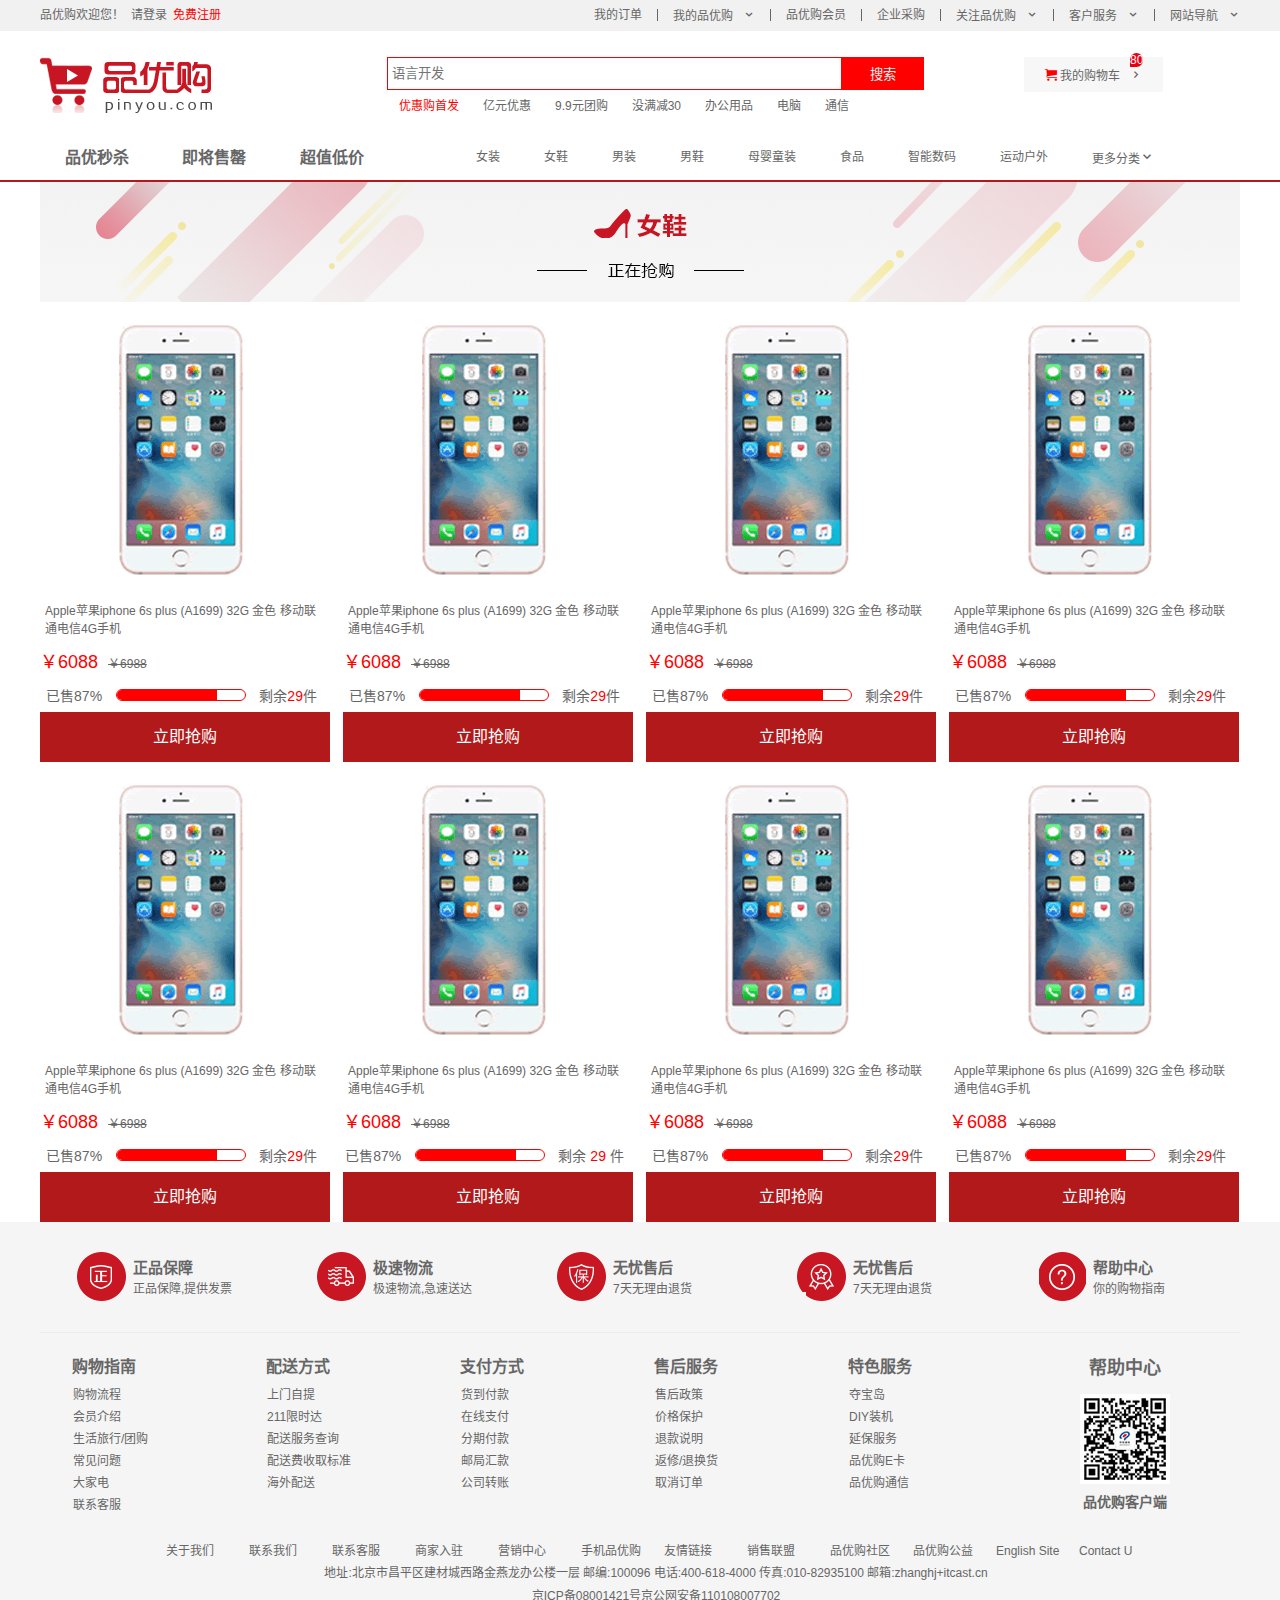
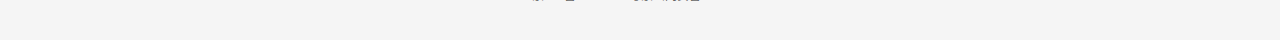
<file: list.html>
<!DOCTYPE html>
<html lang="zh-CN">

<head>
    <meta charset="UTF-8">
    <meta http-equiv="X-UA-Compatible" content="IE=edge">
    <meta name="viewport" content="width=device-width, initial-scale=1.0">
    <title>品优购-正品低价、品质保障、配送及时、轻松购物！</title>
    <meta name="description" content="品优购-专业的综合网上购物商城，为您提供正品低价的购物选择、优质便捷的服务体验。商品来自全球数十万品牌商家，囊括家电、手机、电脑、服装、居家、母婴、美妆、个护、食品、生鲜等丰富品类，满足各种购物需求。" />
    <meta name="Keywords" content="网上购物,网上商城,家电,手机,电脑,服装,居家,母婴,美妆,个护,食品,生鲜,品优购" />
    <link rel="shortcut icon" href="favicon.ico" />
    <!-- 引入初始化样式文件 -->
    <link rel="stylesheet" href="CSS/base.css">
    <link rel="stylesheet" href="CSS/common.css">
    <link rel="stylesheet" href="CSS/list.css">

</head>

<body>
    <!-- 快捷导航栏模块 -->
    <section class="shortcut">
        <div class="w">
            <div class="fl">
                <ul>
                    <li>品优购欢迎您！&nbsp;&nbsp;</li>
                    <li>
                        <a href="#">请登录</a>&nbsp;
                        <a href="#" class="style_red">免费注册</a>
                    </li>
                </ul>
            </div>
            <div class="fr">
                <ul>
                    <li><a href="#">我的订单</a></li>
                    <li></li>
                    <li><a href="#" class="arrow_icon">我的品优购</a></li>
                    <li></li>
                    <li><a href="#">品优购会员</a></li>
                    <li></li>
                    <li><a href="#">企业采购</a></li>
                    <li></li>
                    <li><a href="#" class="arrow_icon">关注品优购</a></li>
                    <li></li>
                    <li><a href="#" class="arrow_icon">客户服务</a></li>
                    <li></li>
                    <li><a href="#" class="arrow_icon">网站导航</a></li>
                </ul>
            </div>
        </div>
    </section>
    <!-- 头部模块 -->
    <header class="header w">
        <div class="logo">
            <h1>
                <a href="index.html" title="品优购商城">品优购商城</a>
            </h1>
        </div>
        <div class="search">
            <input type="search" placeholder="&nbsp;语言开发">
            <button>搜索</button>
            <ul>
                <li class="style_red">优惠购首发</li>
                <li>亿元优惠</li>
                <li>9.9元团购</li>
                <li>没满减30</li>
                <li>办公用品</li>
                <li>电脑</li>
                <li>通信</li>
            </ul>
        </div>
        <div class="shopcar">
            <!-- <span><img src="images/icons.png" alt=""></span> -->
            <em>&nbsp;我的购物车&nbsp;&nbsp;&nbsp;</em>
            <i class="count">80</i>
        </div>
    </header>
    <!-- 导航栏模块 -->
    <nav class="nav">
        <div class="w">
            <div class="box_left">
                <a href="#">品优秒杀</a>
                <a href="#">即将售罄</a>
                <a href="#">超值低价</a>
            </div>
            <div class="box_right">
                <ul>
                    <li> <a href="# ">女装</a> </li>
                    <li> <a href="# ">女鞋</a> </li>
                    <li> <a href="# ">男装</a> </li>
                    <li> <a href="# ">男鞋</a> </li>
                    <li> <a href="# ">母婴童装</a> </li>
                    <li> <a href="# ">食品</a> </li>
                    <li> <a href="# ">智能数码</a> </li>
                    <li> <a href="# ">运动户外</a> </li>
                    <li class="last"> <a href="# ">更多分类</a> </li>
                </ul>
            </div>
        </div>
    </nav>
    <div class="buy w">
        <img src="images/bg_03.png" alt="">
    </div>
    <!-- 内容模块制作 -->
    <div class="goods w">
        <ul>
            <li style="margin-left: 0px;">
                <div class="product"><img src="images/shouji.png" alt=""></div>
                <p><a href="#">Apple苹果iphone 6s plus (A1699) 32G 金色 移动联通电信4G手机</a></p>
                <div class="price">
                    <i class="one">￥6088</i>&nbsp;&nbsp;&nbsp;<i class="two">￥6988</i>
                    <div class="jindu">
                        <i class="left">已售87% </i>
                        <div class="box">
                            <div></div>
                        </div>
                        <i class="right">剩余<em class="style_red">29</em>件 </i>

                    </div>
                </div>
                <div class="buy_it"> <a href="#">立即抢购</a> </div>
            </li>
            <li>
                <div class="product"><img src="images/shouji.png" alt=""></div>
                <p><a href="#">Apple苹果iphone 6s plus (A1699) 32G 金色 移动联通电信4G手机</a></p>
                <div class="price">
                    <i class="one">￥6088</i>&nbsp;&nbsp;&nbsp;<i class="two">￥6988</i>
                    <div class="jindu">
                        <i class="left">已售87% </i>
                        <div class="box">
                            <div></div>
                        </div>
                        <i class="right">剩余<em class="style_red">29</em>件 </i>

                    </div>
                </div>
                <div class="buy_it"><a href="#">立即抢购</a></div>
            </li>
            <li>
                <div class="product"><img src="images/shouji.png" alt=""></div>
                <p><a href="#">Apple苹果iphone 6s plus (A1699) 32G 金色 移动联通电信4G手机</a></p>
                <div class="price">
                    <i class="one">￥6088</i>&nbsp;&nbsp;&nbsp;<i class="two">￥6988</i>
                    <div class="jindu">
                        <i class="left">已售87% </i>
                        <div class="box">
                            <div></div>
                        </div>
                        <i class="right">剩余<em class="style_red">29</em>件 </i>

                    </div>
                </div>
                <div class="buy_it"><a href="#">立即抢购</a></div>
            </li>
            <li>
                <div class="product"><img src="images/shouji.png" alt=""></div>
                <p><a href="#">Apple苹果iphone 6s plus (A1699) 32G 金色 移动联通电信4G手机</a></p>
                <div class="price">
                    <i class="one">￥6088</i>&nbsp;&nbsp;&nbsp;<i class="two">￥6988</i>
                    <div class="jindu">
                        <i class="left">已售87% </i>
                        <div class="box">
                            <div></div>
                        </div>
                        <i class="right">剩余<em class="style_red">29</em>件 </i>

                    </div>
                </div>
                <div class="buy_it"><a href="#">立即抢购</a></div>
            </li>
            <li style="margin-left: 0px;">
                <div class="product"><img src="images/shouji.png" alt=""></div>
                <p><a href="#">Apple苹果iphone 6s plus (A1699) 32G 金色 移动联通电信4G手机</a></p>
                <div class="price">
                    <i class="one">￥6088</i>&nbsp;&nbsp;&nbsp;<i class="two">￥6988</i>
                    <div class="jindu">
                        <i class="left">已售87% </i>
                        <div class="box">
                            <div></div>
                        </div>
                        <i class="right">剩余<em class="style_red">29</em>件 </i>

                    </div>
                </div>
                <div class="buy_it"><a href="#">立即抢购</a></div>
            </li>
            <li>
                <div class="product"><img src="images/shouji.png" alt=""></div>
                <p><a href="#">Apple苹果iphone 6s plus (A1699) 32G 金色 移动联通电信4G手机</a></p>
                <div class="price">
                    <i class="one">￥6088</i>&nbsp;&nbsp;&nbsp;<i class="two">￥6988</i>
                    <div class="jindu">
                        <i class="left">已售87% </i>
                        <div class="box">
                            <div></div>
                        </div>
                        <i class="right">剩余 <em class="style_red">29</em> 件 </i>

                    </div>
                </div>
                <div class="buy_it"><a href="#">立即抢购</a></div>
            </li>
            <li>
                <div class="product"><img src="images/shouji.png" alt=""></div>
                <p><a href="#">Apple苹果iphone 6s plus (A1699) 32G 金色 移动联通电信4G手机</a></p>
                <div class="price">
                    <i class="one">￥6088</i>&nbsp;&nbsp;&nbsp;<i class="two">￥6988</i>
                    <div class="jindu">
                        <i class="left">已售87% </i>
                        <div class="box">
                            <div></div>
                        </div>
                        <i class="right">剩余<em class="style_red">29</em>件 </i>

                    </div>
                </div>
                <div class="buy_it"><a href="#">立即抢购</a></div>
            </li>
            <li>
                <div class="product"><img src="images/shouji.png" alt=""></div>
                <p><a href="#">Apple苹果iphone 6s plus (A1699) 32G 金色 移动联通电信4G手机</a></p>
                <div class="price">
                    <i class="one">￥6088</i>&nbsp;&nbsp;&nbsp;<i class="two">￥6988</i>
                    <div class="jindu">
                        <i class="left">已售87% </i>
                        <div class="box">
                            <div></div>
                        </div>
                        <i class="right">剩余<em class="style_red">29</em>件 </i>

                    </div>
                </div>
                <div class="buy_it"><a href="#">立即抢购</a></div>
            </li>
        </ul>
    </div>

    <!-- 底部模块制作 -->
    <footer class="footer">
        <div class="w">
            <ul>
                <li><span><img src="images/icons.png" alt="" class="one"></span><i><dl><dt>正品保障</dt><dd>正品保障,提供发票</dd></dl></i></li>
                <li><span><img src="images/icons.png" alt="" class="two"></span><i><dl><dt>极速物流</dt><dd>极速物流,急速送达</dd></dl></i></li>
                <li><span><img src="images/icons.png" alt="" class="three"></span><i><dl><dt>无忧售后</dt><dd>7天无理由退货</dd></dl></i></li>
                <li><span><img src="images/icons.png" alt="" class="four"></span><i><dl><dt>无忧售后</dt><dd>7天无理由退货</dd></dl></i></li>
                <li><span><img src="images/icons.png" alt="" class="five"></span><i><dl><dt>帮助中心</dt><dd>你的购物指南</dd></dl></i></li>
            </ul>
            <div class="dl">
                <dl>
                    <dt class="dt">购物指南</dt>
                    <dd> <a href="#">购物流程</a> </dd>
                    <dd> <a href="#">会员介绍</a> </dd>
                    <dd> <a href="#">生活旅行/团购</a></dd>
                    <dd> <a href="#">常见问题</a> </dd>
                    <dd> <a href="#">大家电</a> </dd>
                    <dd> <a href="#">联系客服</a> </dd>
                </dl>
                <dl>
                    <dt class="dt">配送方式</dt>
                    <dd> <a href="#">上门自提</a></dd>
                    <dd> <a href="#">211限时达</a></dd>
                    <dd> <a href="#">配送服务查询</a></dd>
                    <dd> <a href="#">配送费收取标准</a></dd>
                    <dd> <a href="#">海外配送</a></dd>
                </dl>
                <dl>
                    <dt class="dt">支付方式</dt>
                    <dd> <a href="#">货到付款</a> </dd>
                    <dd> <a href="#">在线支付</a> </dd>
                    <dd> <a href="#">分期付款</a> </dd>
                    <dd> <a href="#">邮局汇款</a> </dd>
                    <dd> <a href="#">公司转账</a> </dd>
                </dl>
                <dl>
                    <dt class="dt">售后服务</dt>
                    <dd> <a href="#">售后政策</a> </dd>
                    <dd> <a href="#">价格保护</a> </dd>
                    <dd> <a href="#">退款说明</a> </dd>
                    <dd> <a href="#">返修/退换货</a> </dd>
                    <dd> <a href="#">取消订单</a> </dd>
                </dl>
                <dl>
                    <dt class="dt">特色服务</dt>
                    <dd> <a href="#">夺宝岛</a> </dd>
                    <dd> <a href="#">DIY装机</a> </dd>
                    <dd> <a href="#">延保服务</a> </dd>
                    <dd> <a href="#">品优购E卡</a> </dd>
                    <dd> <a href="#">品优购通信</a> </dd>
                </dl>
            </div>
            <div class="client">
                <h2>帮助中心</h2>
                <img src="images/wx_cz.jpg" alt=""> <br>
                <h3>品优购客户端</h3>
            </div>
            <div class="foot">
                <div class="li">
                    <ul>
                        <li><a href="#">关于我们</a></li>
                        <li><a href="#">联系我们</a></li>
                        <li><a href="#">联系客服</a></li>
                        <li><a href="#">商家入驻</a></li>
                        <li><a href="#">营销中心</a></li>
                        <li><a href="#">手机品优购</a></li>
                        <li><a href="#">友情链接</a></li>
                        <li><a href="#">销售联盟</a></li>
                        <li><a href="#">品优购社区</a></li>
                        <li><a href="#">品优购公益</a></li>
                        <li><a href="#">English&nbsp;Site</a></li>
                        <li><a href="#">Contact&nbsp;U</a></li>
                    </ul>
                </div>
                <div class="detail">
                    <p>地址:北京市昌平区建材城西路金燕龙办公楼一层&nbsp;邮编:100096&nbsp;电话:400-618-4000&nbsp;传真:010-82935100&nbsp;邮箱:zhanghj+itcast.cn</p>
                    <em>京ICP备08001421号京公网安备110108007702</em>
                </div>


            </div>
        </div>

    </footer>
</file>
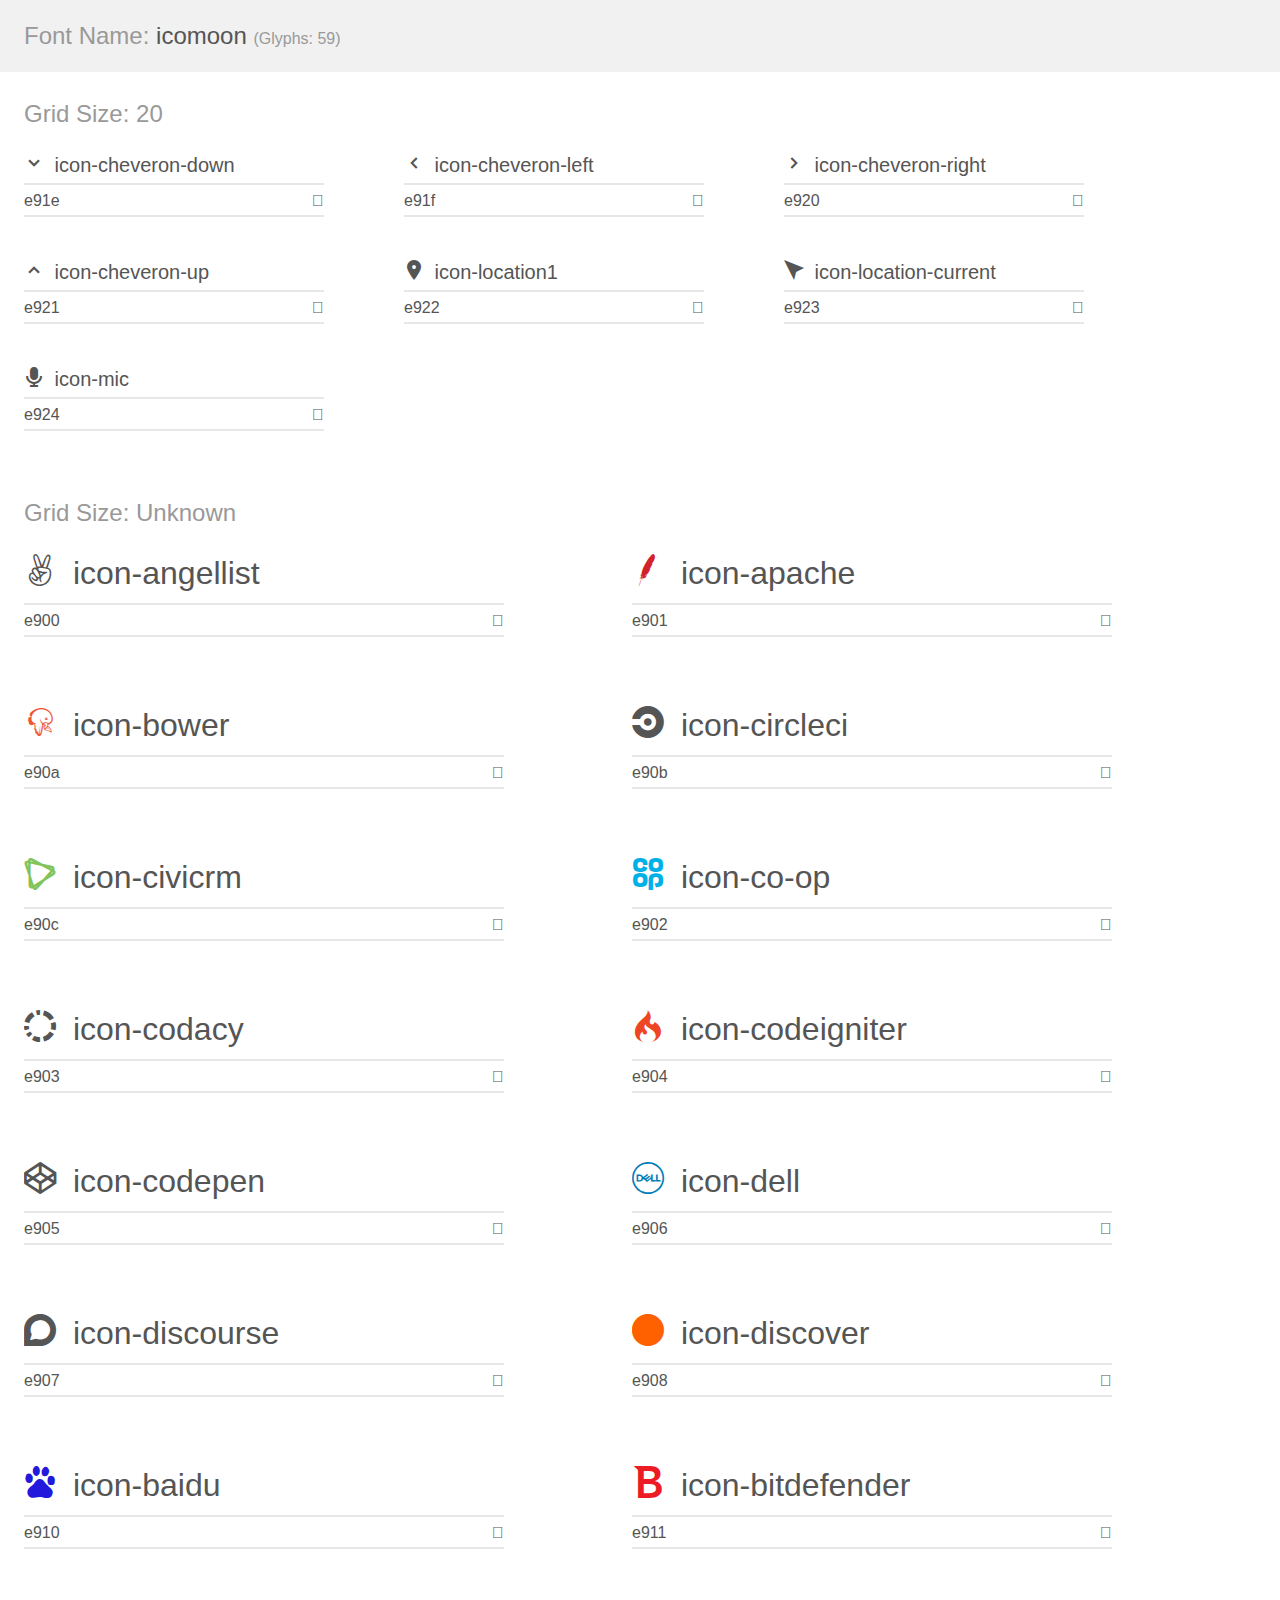
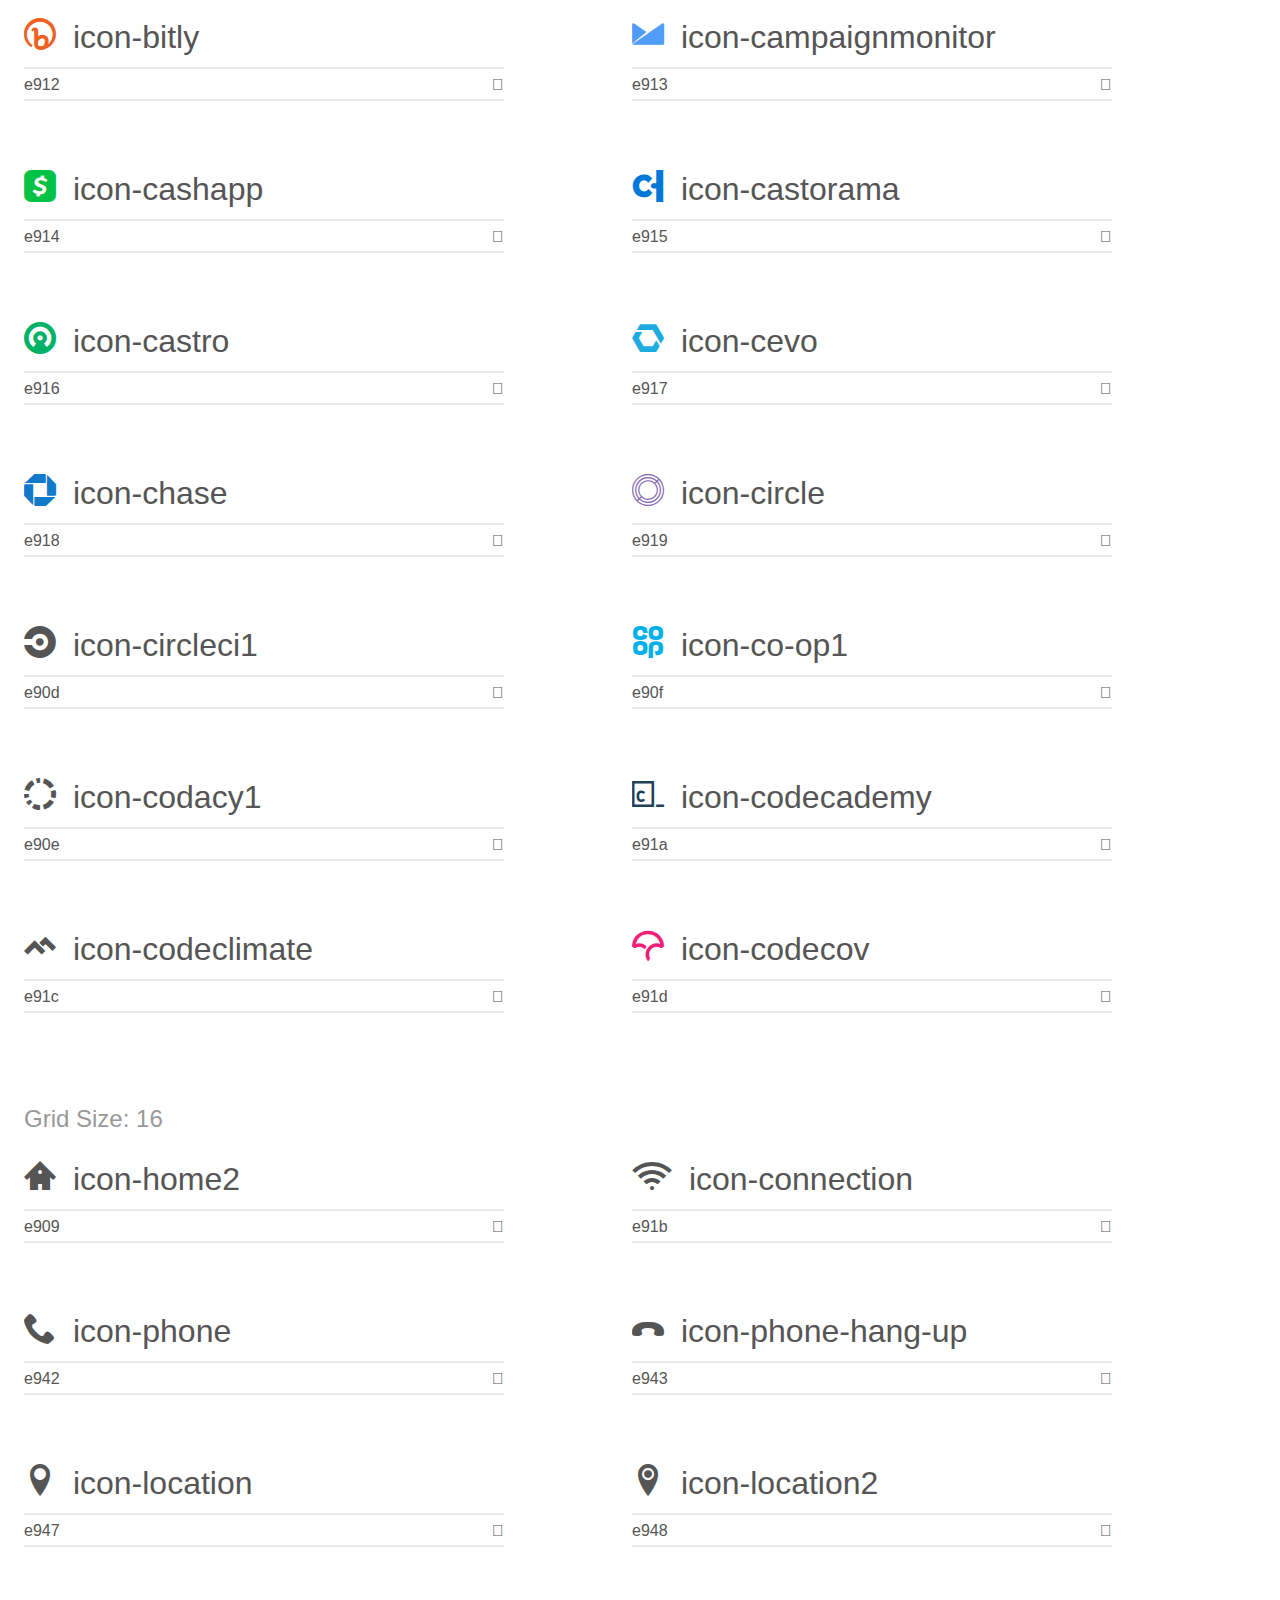
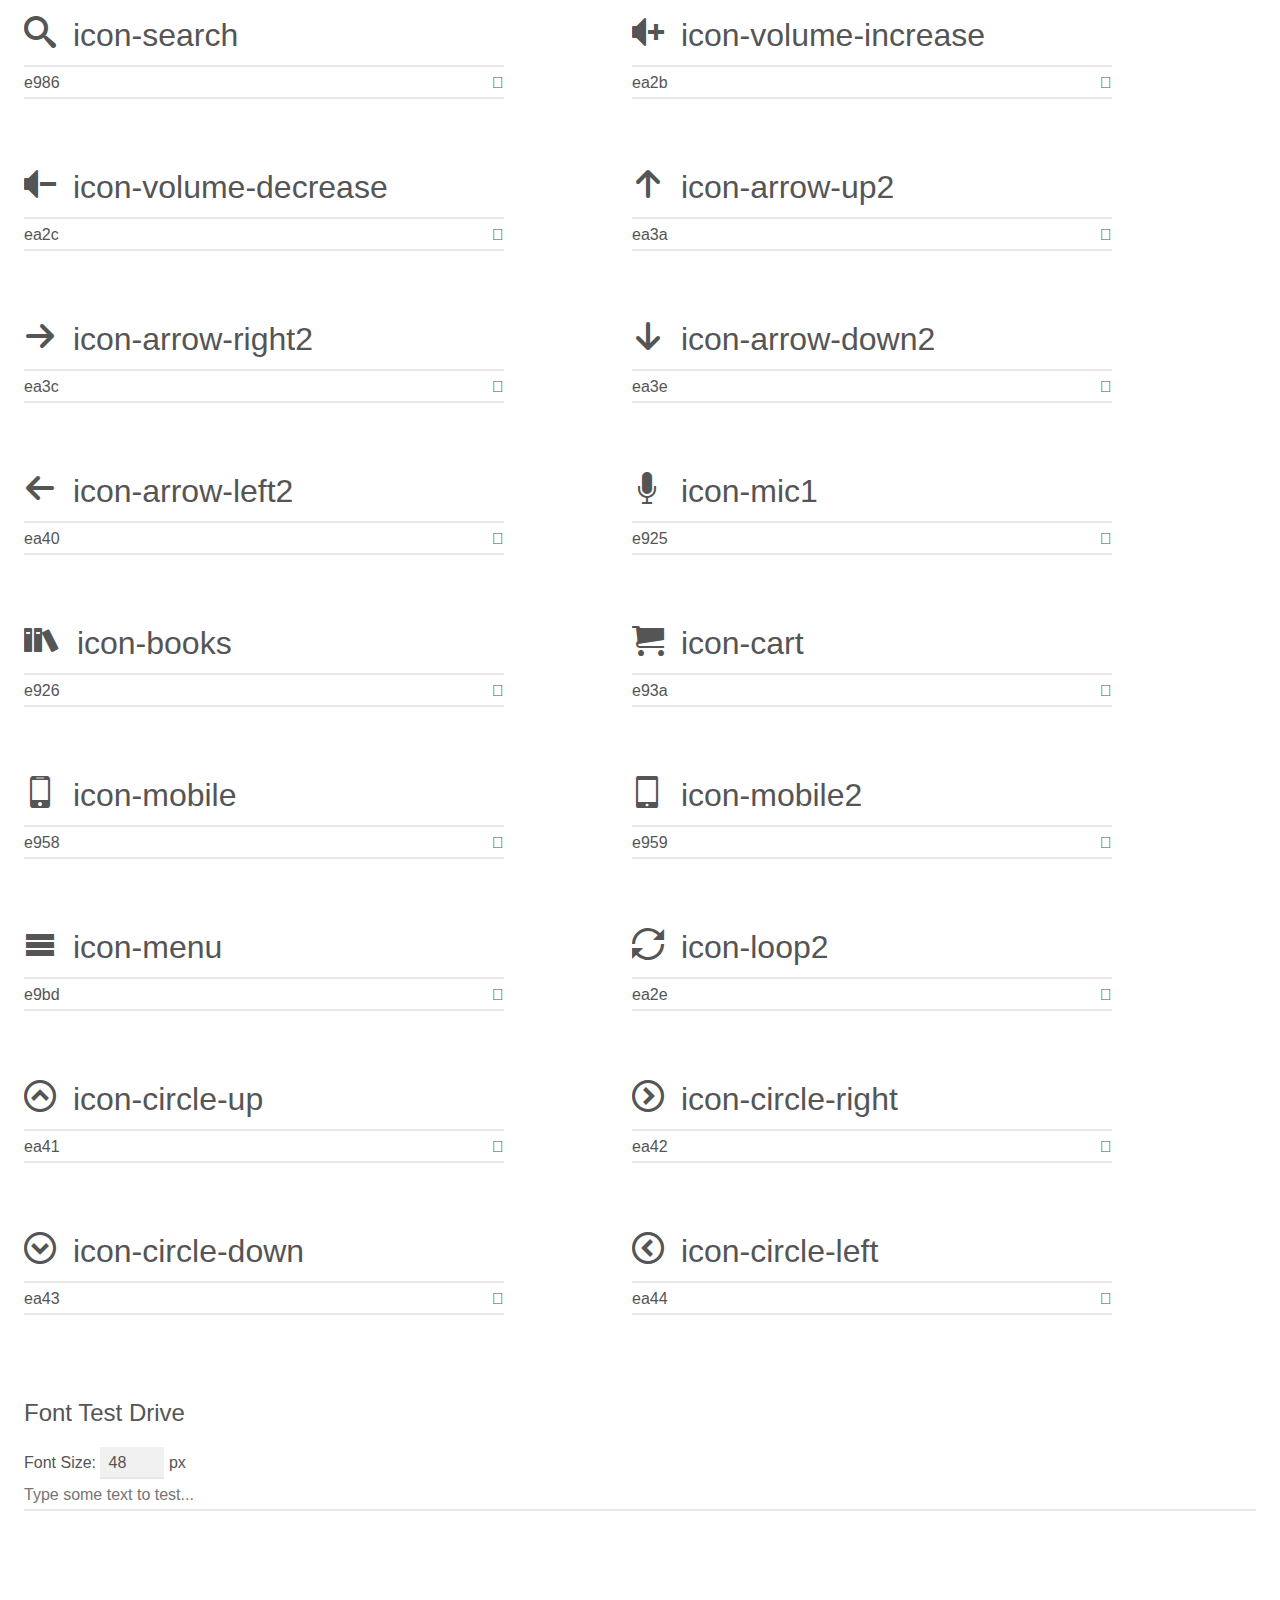
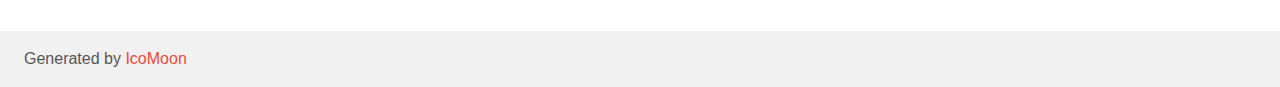
<file: icomoon/demo.html>
<!doctype html>
<html>
<head>
    <meta charset="utf-8">
    <title>IcoMoon Demo</title>
    <meta name="description" content="An Icon Font Generated By IcoMoon.io">
    <meta name="viewport" content="width=device-width, initial-scale=1">
    <link rel="stylesheet" href="demo-files/demo.css">
    <link rel="stylesheet" href="style.css"></head>
<body>
    <div class="bgc1 clearfix">
        <h1 class="mhmm mvm"><span class="fgc1">Font Name:</span> icomoon <small class="fgc1">(Glyphs:&nbsp;59)</small></h1>
    </div>
    <div class="clearfix mhl ptl">
        <h1 class="mvm mtn fgc1">Grid Size: 20</h1>
        <div class="glyph fs1">
            <div class="clearfix bshadow0 pbs">
                <span class="icon-cheveron-down"></span>
                <span class="mls"> icon-cheveron-down</span>
            </div>
            <fieldset class="fs0 size1of1 clearfix hidden-false">
                <input type="text" readonly value="e91e" class="unit size1of2" />
                <input type="text" maxlength="1" readonly value="&#xe91e;" class="unitRight size1of2 talign-right" />
            </fieldset>
            <div class="fs0 bshadow0 clearfix hidden-true">
                <span class="unit pvs fgc1">liga: </span>
                <input type="text" readonly value="" class="liga unitRight" />
            </div>
        </div>
        <div class="glyph fs1">
            <div class="clearfix bshadow0 pbs">
                <span class="icon-cheveron-left"></span>
                <span class="mls"> icon-cheveron-left</span>
            </div>
            <fieldset class="fs0 size1of1 clearfix hidden-false">
                <input type="text" readonly value="e91f" class="unit size1of2" />
                <input type="text" maxlength="1" readonly value="&#xe91f;" class="unitRight size1of2 talign-right" />
            </fieldset>
            <div class="fs0 bshadow0 clearfix hidden-true">
                <span class="unit pvs fgc1">liga: </span>
                <input type="text" readonly value="" class="liga unitRight" />
            </div>
        </div>
        <div class="glyph fs1">
            <div class="clearfix bshadow0 pbs">
                <span class="icon-cheveron-right"></span>
                <span class="mls"> icon-cheveron-right</span>
            </div>
            <fieldset class="fs0 size1of1 clearfix hidden-false">
                <input type="text" readonly value="e920" class="unit size1of2" />
                <input type="text" maxlength="1" readonly value="&#xe920;" class="unitRight size1of2 talign-right" />
            </fieldset>
            <div class="fs0 bshadow0 clearfix hidden-true">
                <span class="unit pvs fgc1">liga: </span>
                <input type="text" readonly value="" class="liga unitRight" />
            </div>
        </div>
        <div class="glyph fs1">
            <div class="clearfix bshadow0 pbs">
                <span class="icon-cheveron-up"></span>
                <span class="mls"> icon-cheveron-up</span>
            </div>
            <fieldset class="fs0 size1of1 clearfix hidden-false">
                <input type="text" readonly value="e921" class="unit size1of2" />
                <input type="text" maxlength="1" readonly value="&#xe921;" class="unitRight size1of2 talign-right" />
            </fieldset>
            <div class="fs0 bshadow0 clearfix hidden-true">
                <span class="unit pvs fgc1">liga: </span>
                <input type="text" readonly value="" class="liga unitRight" />
            </div>
        </div>
        <div class="glyph fs1">
            <div class="clearfix bshadow0 pbs">
                <span class="icon-location1"></span>
                <span class="mls"> icon-location1</span>
            </div>
            <fieldset class="fs0 size1of1 clearfix hidden-false">
                <input type="text" readonly value="e922" class="unit size1of2" />
                <input type="text" maxlength="1" readonly value="&#xe922;" class="unitRight size1of2 talign-right" />
            </fieldset>
            <div class="fs0 bshadow0 clearfix hidden-true">
                <span class="unit pvs fgc1">liga: </span>
                <input type="text" readonly value="" class="liga unitRight" />
            </div>
        </div>
        <div class="glyph fs1">
            <div class="clearfix bshadow0 pbs">
                <span class="icon-location-current"></span>
                <span class="mls"> icon-location-current</span>
            </div>
            <fieldset class="fs0 size1of1 clearfix hidden-false">
                <input type="text" readonly value="e923" class="unit size1of2" />
                <input type="text" maxlength="1" readonly value="&#xe923;" class="unitRight size1of2 talign-right" />
            </fieldset>
            <div class="fs0 bshadow0 clearfix hidden-true">
                <span class="unit pvs fgc1">liga: </span>
                <input type="text" readonly value="" class="liga unitRight" />
            </div>
        </div>
        <div class="glyph fs1">
            <div class="clearfix bshadow0 pbs">
                <span class="icon-mic"></span>
                <span class="mls"> icon-mic</span>
            </div>
            <fieldset class="fs0 size1of1 clearfix hidden-false">
                <input type="text" readonly value="e924" class="unit size1of2" />
                <input type="text" maxlength="1" readonly value="&#xe924;" class="unitRight size1of2 talign-right" />
            </fieldset>
            <div class="fs0 bshadow0 clearfix hidden-true">
                <span class="unit pvs fgc1">liga: </span>
                <input type="text" readonly value="" class="liga unitRight" />
            </div>
        </div>
    </div>
    <div class="clearfix mhl ptl">
        <h1 class="mvm mtn fgc1">Grid Size: Unknown</h1>
        <div class="glyph fs2">
            <div class="clearfix bshadow0 pbs">
                <span class="icon-angellist"></span>
                <span class="mls"> icon-angellist</span>
            </div>
            <fieldset class="fs0 size1of1 clearfix hidden-false">
                <input type="text" readonly value="e900" class="unit size1of2" />
                <input type="text" maxlength="1" readonly value="&#xe900;" class="unitRight size1of2 talign-right" />
            </fieldset>
            <div class="fs0 bshadow0 clearfix hidden-true">
                <span class="unit pvs fgc1">liga: </span>
                <input type="text" readonly value="" class="liga unitRight" />
            </div>
        </div>
        <div class="glyph fs2">
            <div class="clearfix bshadow0 pbs">
                <span class="icon-apache"></span>
                <span class="mls"> icon-apache</span>
            </div>
            <fieldset class="fs0 size1of1 clearfix hidden-false">
                <input type="text" readonly value="e901" class="unit size1of2" />
                <input type="text" maxlength="1" readonly value="&#xe901;" class="unitRight size1of2 talign-right" />
            </fieldset>
            <div class="fs0 bshadow0 clearfix hidden-true">
                <span class="unit pvs fgc1">liga: </span>
                <input type="text" readonly value="" class="liga unitRight" />
            </div>
        </div>
        <div class="glyph fs2">
            <div class="clearfix bshadow0 pbs">
                <span class="icon-bower"></span>
                <span class="mls"> icon-bower</span>
            </div>
            <fieldset class="fs0 size1of1 clearfix hidden-false">
                <input type="text" readonly value="e90a" class="unit size1of2" />
                <input type="text" maxlength="1" readonly value="&#xe90a;" class="unitRight size1of2 talign-right" />
            </fieldset>
            <div class="fs0 bshadow0 clearfix hidden-true">
                <span class="unit pvs fgc1">liga: </span>
                <input type="text" readonly value="" class="liga unitRight" />
            </div>
        </div>
        <div class="glyph fs2">
            <div class="clearfix bshadow0 pbs">
                <span class="icon-circleci"></span>
                <span class="mls"> icon-circleci</span>
            </div>
            <fieldset class="fs0 size1of1 clearfix hidden-false">
                <input type="text" readonly value="e90b" class="unit size1of2" />
                <input type="text" maxlength="1" readonly value="&#xe90b;" class="unitRight size1of2 talign-right" />
            </fieldset>
            <div class="fs0 bshadow0 clearfix hidden-true">
                <span class="unit pvs fgc1">liga: </span>
                <input type="text" readonly value="" class="liga unitRight" />
            </div>
        </div>
        <div class="glyph fs2">
            <div class="clearfix bshadow0 pbs">
                <span class="icon-civicrm"></span>
                <span class="mls"> icon-civicrm</span>
            </div>
            <fieldset class="fs0 size1of1 clearfix hidden-false">
                <input type="text" readonly value="e90c" class="unit size1of2" />
                <input type="text" maxlength="1" readonly value="&#xe90c;" class="unitRight size1of2 talign-right" />
            </fieldset>
            <div class="fs0 bshadow0 clearfix hidden-true">
                <span class="unit pvs fgc1">liga: </span>
                <input type="text" readonly value="" class="liga unitRight" />
            </div>
        </div>
        <div class="glyph fs2">
            <div class="clearfix bshadow0 pbs">
                <span class="icon-co-op"></span>
                <span class="mls"> icon-co-op</span>
            </div>
            <fieldset class="fs0 size1of1 clearfix hidden-false">
                <input type="text" readonly value="e902" class="unit size1of2" />
                <input type="text" maxlength="1" readonly value="&#xe902;" class="unitRight size1of2 talign-right" />
            </fieldset>
            <div class="fs0 bshadow0 clearfix hidden-true">
                <span class="unit pvs fgc1">liga: </span>
                <input type="text" readonly value="" class="liga unitRight" />
            </div>
        </div>
        <div class="glyph fs2">
            <div class="clearfix bshadow0 pbs">
                <span class="icon-codacy"></span>
                <span class="mls"> icon-codacy</span>
            </div>
            <fieldset class="fs0 size1of1 clearfix hidden-false">
                <input type="text" readonly value="e903" class="unit size1of2" />
                <input type="text" maxlength="1" readonly value="&#xe903;" class="unitRight size1of2 talign-right" />
            </fieldset>
            <div class="fs0 bshadow0 clearfix hidden-true">
                <span class="unit pvs fgc1">liga: </span>
                <input type="text" readonly value="" class="liga unitRight" />
            </div>
        </div>
        <div class="glyph fs2">
            <div class="clearfix bshadow0 pbs">
                <span class="icon-codeigniter"></span>
                <span class="mls"> icon-codeigniter</span>
            </div>
            <fieldset class="fs0 size1of1 clearfix hidden-false">
                <input type="text" readonly value="e904" class="unit size1of2" />
                <input type="text" maxlength="1" readonly value="&#xe904;" class="unitRight size1of2 talign-right" />
            </fieldset>
            <div class="fs0 bshadow0 clearfix hidden-true">
                <span class="unit pvs fgc1">liga: </span>
                <input type="text" readonly value="" class="liga unitRight" />
            </div>
        </div>
        <div class="glyph fs2">
            <div class="clearfix bshadow0 pbs">
                <span class="icon-codepen"></span>
                <span class="mls"> icon-codepen</span>
            </div>
            <fieldset class="fs0 size1of1 clearfix hidden-false">
                <input type="text" readonly value="e905" class="unit size1of2" />
                <input type="text" maxlength="1" readonly value="&#xe905;" class="unitRight size1of2 talign-right" />
            </fieldset>
            <div class="fs0 bshadow0 clearfix hidden-true">
                <span class="unit pvs fgc1">liga: </span>
                <input type="text" readonly value="" class="liga unitRight" />
            </div>
        </div>
        <div class="glyph fs2">
            <div class="clearfix bshadow0 pbs">
                <span class="icon-dell"></span>
                <span class="mls"> icon-dell</span>
            </div>
            <fieldset class="fs0 size1of1 clearfix hidden-false">
                <input type="text" readonly value="e906" class="unit size1of2" />
                <input type="text" maxlength="1" readonly value="&#xe906;" class="unitRight size1of2 talign-right" />
            </fieldset>
            <div class="fs0 bshadow0 clearfix hidden-true">
                <span class="unit pvs fgc1">liga: </span>
                <input type="text" readonly value="" class="liga unitRight" />
            </div>
        </div>
        <div class="glyph fs2">
            <div class="clearfix bshadow0 pbs">
                <span class="icon-discourse"></span>
                <span class="mls"> icon-discourse</span>
            </div>
            <fieldset class="fs0 size1of1 clearfix hidden-false">
                <input type="text" readonly value="e907" class="unit size1of2" />
                <input type="text" maxlength="1" readonly value="&#xe907;" class="unitRight size1of2 talign-right" />
            </fieldset>
            <div class="fs0 bshadow0 clearfix hidden-true">
                <span class="unit pvs fgc1">liga: </span>
                <input type="text" readonly value="" class="liga unitRight" />
            </div>
        </div>
        <div class="glyph fs2">
            <div class="clearfix bshadow0 pbs">
                <span class="icon-discover"></span>
                <span class="mls"> icon-discover</span>
            </div>
            <fieldset class="fs0 size1of1 clearfix hidden-false">
                <input type="text" readonly value="e908" class="unit size1of2" />
                <input type="text" maxlength="1" readonly value="&#xe908;" class="unitRight size1of2 talign-right" />
            </fieldset>
            <div class="fs0 bshadow0 clearfix hidden-true">
                <span class="unit pvs fgc1">liga: </span>
                <input type="text" readonly value="" class="liga unitRight" />
            </div>
        </div>
        <div class="glyph fs2">
            <div class="clearfix bshadow0 pbs">
                <span class="icon-baidu"></span>
                <span class="mls"> icon-baidu</span>
            </div>
            <fieldset class="fs0 size1of1 clearfix hidden-false">
                <input type="text" readonly value="e910" class="unit size1of2" />
                <input type="text" maxlength="1" readonly value="&#xe910;" class="unitRight size1of2 talign-right" />
            </fieldset>
            <div class="fs0 bshadow0 clearfix hidden-true">
                <span class="unit pvs fgc1">liga: </span>
                <input type="text" readonly value="" class="liga unitRight" />
            </div>
        </div>
        <div class="glyph fs2">
            <div class="clearfix bshadow0 pbs">
                <span class="icon-bitdefender"></span>
                <span class="mls"> icon-bitdefender</span>
            </div>
            <fieldset class="fs0 size1of1 clearfix hidden-false">
                <input type="text" readonly value="e911" class="unit size1of2" />
                <input type="text" maxlength="1" readonly value="&#xe911;" class="unitRight size1of2 talign-right" />
            </fieldset>
            <div class="fs0 bshadow0 clearfix hidden-true">
                <span class="unit pvs fgc1">liga: </span>
                <input type="text" readonly value="" class="liga unitRight" />
            </div>
        </div>
        <div class="glyph fs2">
            <div class="clearfix bshadow0 pbs">
                <span class="icon-bitly"></span>
                <span class="mls"> icon-bitly</span>
            </div>
            <fieldset class="fs0 size1of1 clearfix hidden-false">
                <input type="text" readonly value="e912" class="unit size1of2" />
                <input type="text" maxlength="1" readonly value="&#xe912;" class="unitRight size1of2 talign-right" />
            </fieldset>
            <div class="fs0 bshadow0 clearfix hidden-true">
                <span class="unit pvs fgc1">liga: </span>
                <input type="text" readonly value="" class="liga unitRight" />
            </div>
        </div>
        <div class="glyph fs2">
            <div class="clearfix bshadow0 pbs">
                <span class="icon-campaignmonitor"></span>
                <span class="mls"> icon-campaignmonitor</span>
            </div>
            <fieldset class="fs0 size1of1 clearfix hidden-false">
                <input type="text" readonly value="e913" class="unit size1of2" />
                <input type="text" maxlength="1" readonly value="&#xe913;" class="unitRight size1of2 talign-right" />
            </fieldset>
            <div class="fs0 bshadow0 clearfix hidden-true">
                <span class="unit pvs fgc1">liga: </span>
                <input type="text" readonly value="" class="liga unitRight" />
            </div>
        </div>
        <div class="glyph fs2">
            <div class="clearfix bshadow0 pbs">
                <span class="icon-cashapp"></span>
                <span class="mls"> icon-cashapp</span>
            </div>
            <fieldset class="fs0 size1of1 clearfix hidden-false">
                <input type="text" readonly value="e914" class="unit size1of2" />
                <input type="text" maxlength="1" readonly value="&#xe914;" class="unitRight size1of2 talign-right" />
            </fieldset>
            <div class="fs0 bshadow0 clearfix hidden-true">
                <span class="unit pvs fgc1">liga: </span>
                <input type="text" readonly value="" class="liga unitRight" />
            </div>
        </div>
        <div class="glyph fs2">
            <div class="clearfix bshadow0 pbs">
                <span class="icon-castorama"></span>
                <span class="mls"> icon-castorama</span>
            </div>
            <fieldset class="fs0 size1of1 clearfix hidden-false">
                <input type="text" readonly value="e915" class="unit size1of2" />
                <input type="text" maxlength="1" readonly value="&#xe915;" class="unitRight size1of2 talign-right" />
            </fieldset>
            <div class="fs0 bshadow0 clearfix hidden-true">
                <span class="unit pvs fgc1">liga: </span>
                <input type="text" readonly value="" class="liga unitRight" />
            </div>
        </div>
        <div class="glyph fs2">
            <div class="clearfix bshadow0 pbs">
                <span class="icon-castro"></span>
                <span class="mls"> icon-castro</span>
            </div>
            <fieldset class="fs0 size1of1 clearfix hidden-false">
                <input type="text" readonly value="e916" class="unit size1of2" />
                <input type="text" maxlength="1" readonly value="&#xe916;" class="unitRight size1of2 talign-right" />
            </fieldset>
            <div class="fs0 bshadow0 clearfix hidden-true">
                <span class="unit pvs fgc1">liga: </span>
                <input type="text" readonly value="" class="liga unitRight" />
            </div>
        </div>
        <div class="glyph fs2">
            <div class="clearfix bshadow0 pbs">
                <span class="icon-cevo"></span>
                <span class="mls"> icon-cevo</span>
            </div>
            <fieldset class="fs0 size1of1 clearfix hidden-false">
                <input type="text" readonly value="e917" class="unit size1of2" />
                <input type="text" maxlength="1" readonly value="&#xe917;" class="unitRight size1of2 talign-right" />
            </fieldset>
            <div class="fs0 bshadow0 clearfix hidden-true">
                <span class="unit pvs fgc1">liga: </span>
                <input type="text" readonly value="" class="liga unitRight" />
            </div>
        </div>
        <div class="glyph fs2">
            <div class="clearfix bshadow0 pbs">
                <span class="icon-chase"></span>
                <span class="mls"> icon-chase</span>
            </div>
            <fieldset class="fs0 size1of1 clearfix hidden-false">
                <input type="text" readonly value="e918" class="unit size1of2" />
                <input type="text" maxlength="1" readonly value="&#xe918;" class="unitRight size1of2 talign-right" />
            </fieldset>
            <div class="fs0 bshadow0 clearfix hidden-true">
                <span class="unit pvs fgc1">liga: </span>
                <input type="text" readonly value="" class="liga unitRight" />
            </div>
        </div>
        <div class="glyph fs2">
            <div class="clearfix bshadow0 pbs">
                <span class="icon-circle"></span>
                <span class="mls"> icon-circle</span>
            </div>
            <fieldset class="fs0 size1of1 clearfix hidden-false">
                <input type="text" readonly value="e919" class="unit size1of2" />
                <input type="text" maxlength="1" readonly value="&#xe919;" class="unitRight size1of2 talign-right" />
            </fieldset>
            <div class="fs0 bshadow0 clearfix hidden-true">
                <span class="unit pvs fgc1">liga: </span>
                <input type="text" readonly value="" class="liga unitRight" />
            </div>
        </div>
        <div class="glyph fs2">
            <div class="clearfix bshadow0 pbs">
                <span class="icon-circleci1"></span>
                <span class="mls"> icon-circleci1</span>
            </div>
            <fieldset class="fs0 size1of1 clearfix hidden-false">
                <input type="text" readonly value="e90d" class="unit size1of2" />
                <input type="text" maxlength="1" readonly value="&#xe90d;" class="unitRight size1of2 talign-right" />
            </fieldset>
            <div class="fs0 bshadow0 clearfix hidden-true">
                <span class="unit pvs fgc1">liga: </span>
                <input type="text" readonly value="" class="liga unitRight" />
            </div>
        </div>
        <div class="glyph fs2">
            <div class="clearfix bshadow0 pbs">
                <span class="icon-co-op1"></span>
                <span class="mls"> icon-co-op1</span>
            </div>
            <fieldset class="fs0 size1of1 clearfix hidden-false">
                <input type="text" readonly value="e90f" class="unit size1of2" />
                <input type="text" maxlength="1" readonly value="&#xe90f;" class="unitRight size1of2 talign-right" />
            </fieldset>
            <div class="fs0 bshadow0 clearfix hidden-true">
                <span class="unit pvs fgc1">liga: </span>
                <input type="text" readonly value="" class="liga unitRight" />
            </div>
        </div>
        <div class="glyph fs2">
            <div class="clearfix bshadow0 pbs">
                <span class="icon-codacy1"></span>
                <span class="mls"> icon-codacy1</span>
            </div>
            <fieldset class="fs0 size1of1 clearfix hidden-false">
                <input type="text" readonly value="e90e" class="unit size1of2" />
                <input type="text" maxlength="1" readonly value="&#xe90e;" class="unitRight size1of2 talign-right" />
            </fieldset>
            <div class="fs0 bshadow0 clearfix hidden-true">
                <span class="unit pvs fgc1">liga: </span>
                <input type="text" readonly value="" class="liga unitRight" />
            </div>
        </div>
        <div class="glyph fs2">
            <div class="clearfix bshadow0 pbs">
                <span class="icon-codecademy"></span>
                <span class="mls"> icon-codecademy</span>
            </div>
            <fieldset class="fs0 size1of1 clearfix hidden-false">
                <input type="text" readonly value="e91a" class="unit size1of2" />
                <input type="text" maxlength="1" readonly value="&#xe91a;" class="unitRight size1of2 talign-right" />
            </fieldset>
            <div class="fs0 bshadow0 clearfix hidden-true">
                <span class="unit pvs fgc1">liga: </span>
                <input type="text" readonly value="" class="liga unitRight" />
            </div>
        </div>
        <div class="glyph fs2">
            <div class="clearfix bshadow0 pbs">
                <span class="icon-codeclimate"></span>
                <span class="mls"> icon-codeclimate</span>
            </div>
            <fieldset class="fs0 size1of1 clearfix hidden-false">
                <input type="text" readonly value="e91c" class="unit size1of2" />
                <input type="text" maxlength="1" readonly value="&#xe91c;" class="unitRight size1of2 talign-right" />
            </fieldset>
            <div class="fs0 bshadow0 clearfix hidden-true">
                <span class="unit pvs fgc1">liga: </span>
                <input type="text" readonly value="" class="liga unitRight" />
            </div>
        </div>
        <div class="glyph fs2">
            <div class="clearfix bshadow0 pbs">
                <span class="icon-codecov"></span>
                <span class="mls"> icon-codecov</span>
            </div>
            <fieldset class="fs0 size1of1 clearfix hidden-false">
                <input type="text" readonly value="e91d" class="unit size1of2" />
                <input type="text" maxlength="1" readonly value="&#xe91d;" class="unitRight size1of2 talign-right" />
            </fieldset>
            <div class="fs0 bshadow0 clearfix hidden-true">
                <span class="unit pvs fgc1">liga: </span>
                <input type="text" readonly value="" class="liga unitRight" />
            </div>
        </div>
    </div>
    <div class="clearfix mhl ptl">
        <h1 class="mvm mtn fgc1">Grid Size: 16</h1>
        <div class="glyph fs3">
            <div class="clearfix bshadow0 pbs">
                <span class="icon-home2"></span>
                <span class="mls"> icon-home2</span>
            </div>
            <fieldset class="fs0 size1of1 clearfix hidden-false">
                <input type="text" readonly value="e909" class="unit size1of2" />
                <input type="text" maxlength="1" readonly value="&#xe909;" class="unitRight size1of2 talign-right" />
            </fieldset>
            <div class="fs0 bshadow0 clearfix hidden-true">
                <span class="unit pvs fgc1">liga: </span>
                <input type="text" readonly value="home2, house2" class="liga unitRight" />
            </div>
        </div>
        <div class="glyph fs3">
            <div class="clearfix bshadow0 pbs">
                <span class="icon-connection"></span>
                <span class="mls"> icon-connection</span>
            </div>
            <fieldset class="fs0 size1of1 clearfix hidden-false">
                <input type="text" readonly value="e91b" class="unit size1of2" />
                <input type="text" maxlength="1" readonly value="&#xe91b;" class="unitRight size1of2 talign-right" />
            </fieldset>
            <div class="fs0 bshadow0 clearfix hidden-true">
                <span class="unit pvs fgc1">liga: </span>
                <input type="text" readonly value="connection, wifi" class="liga unitRight" />
            </div>
        </div>
        <div class="glyph fs3">
            <div class="clearfix bshadow0 pbs">
                <span class="icon-phone"></span>
                <span class="mls"> icon-phone</span>
            </div>
            <fieldset class="fs0 size1of1 clearfix hidden-false">
                <input type="text" readonly value="e942" class="unit size1of2" />
                <input type="text" maxlength="1" readonly value="&#xe942;" class="unitRight size1of2 talign-right" />
            </fieldset>
            <div class="fs0 bshadow0 clearfix hidden-true">
                <span class="unit pvs fgc1">liga: </span>
                <input type="text" readonly value="phone, telephone" class="liga unitRight" />
            </div>
        </div>
        <div class="glyph fs3">
            <div class="clearfix bshadow0 pbs">
                <span class="icon-phone-hang-up"></span>
                <span class="mls"> icon-phone-hang-up</span>
            </div>
            <fieldset class="fs0 size1of1 clearfix hidden-false">
                <input type="text" readonly value="e943" class="unit size1of2" />
                <input type="text" maxlength="1" readonly value="&#xe943;" class="unitRight size1of2 talign-right" />
            </fieldset>
            <div class="fs0 bshadow0 clearfix hidden-true">
                <span class="unit pvs fgc1">liga: </span>
                <input type="text" readonly value="phone-hang-up, telephone2" class="liga unitRight" />
            </div>
        </div>
        <div class="glyph fs3">
            <div class="clearfix bshadow0 pbs">
                <span class="icon-location"></span>
                <span class="mls"> icon-location</span>
            </div>
            <fieldset class="fs0 size1of1 clearfix hidden-false">
                <input type="text" readonly value="e947" class="unit size1of2" />
                <input type="text" maxlength="1" readonly value="&#xe947;" class="unitRight size1of2 talign-right" />
            </fieldset>
            <div class="fs0 bshadow0 clearfix hidden-true">
                <span class="unit pvs fgc1">liga: </span>
                <input type="text" readonly value="location, map-marker" class="liga unitRight" />
            </div>
        </div>
        <div class="glyph fs3">
            <div class="clearfix bshadow0 pbs">
                <span class="icon-location2"></span>
                <span class="mls"> icon-location2</span>
            </div>
            <fieldset class="fs0 size1of1 clearfix hidden-false">
                <input type="text" readonly value="e948" class="unit size1of2" />
                <input type="text" maxlength="1" readonly value="&#xe948;" class="unitRight size1of2 talign-right" />
            </fieldset>
            <div class="fs0 bshadow0 clearfix hidden-true">
                <span class="unit pvs fgc1">liga: </span>
                <input type="text" readonly value="location2, map-marker2" class="liga unitRight" />
            </div>
        </div>
        <div class="glyph fs3">
            <div class="clearfix bshadow0 pbs">
                <span class="icon-search"></span>
                <span class="mls"> icon-search</span>
            </div>
            <fieldset class="fs0 size1of1 clearfix hidden-false">
                <input type="text" readonly value="e986" class="unit size1of2" />
                <input type="text" maxlength="1" readonly value="&#xe986;" class="unitRight size1of2 talign-right" />
            </fieldset>
            <div class="fs0 bshadow0 clearfix hidden-true">
                <span class="unit pvs fgc1">liga: </span>
                <input type="text" readonly value="search, magnifier" class="liga unitRight" />
            </div>
        </div>
        <div class="glyph fs3">
            <div class="clearfix bshadow0 pbs">
                <span class="icon-volume-increase"></span>
                <span class="mls"> icon-volume-increase</span>
            </div>
            <fieldset class="fs0 size1of1 clearfix hidden-false">
                <input type="text" readonly value="ea2b" class="unit size1of2" />
                <input type="text" maxlength="1" readonly value="&#xea2b;" class="unitRight size1of2 talign-right" />
            </fieldset>
            <div class="fs0 bshadow0 clearfix hidden-true">
                <span class="unit pvs fgc1">liga: </span>
                <input type="text" readonly value="volume-increase, volume6" class="liga unitRight" />
            </div>
        </div>
        <div class="glyph fs3">
            <div class="clearfix bshadow0 pbs">
                <span class="icon-volume-decrease"></span>
                <span class="mls"> icon-volume-decrease</span>
            </div>
            <fieldset class="fs0 size1of1 clearfix hidden-false">
                <input type="text" readonly value="ea2c" class="unit size1of2" />
                <input type="text" maxlength="1" readonly value="&#xea2c;" class="unitRight size1of2 talign-right" />
            </fieldset>
            <div class="fs0 bshadow0 clearfix hidden-true">
                <span class="unit pvs fgc1">liga: </span>
                <input type="text" readonly value="volume-decrease, volume7" class="liga unitRight" />
            </div>
        </div>
        <div class="glyph fs3">
            <div class="clearfix bshadow0 pbs">
                <span class="icon-arrow-up2"></span>
                <span class="mls"> icon-arrow-up2</span>
            </div>
            <fieldset class="fs0 size1of1 clearfix hidden-false">
                <input type="text" readonly value="ea3a" class="unit size1of2" />
                <input type="text" maxlength="1" readonly value="&#xea3a;" class="unitRight size1of2 talign-right" />
            </fieldset>
            <div class="fs0 bshadow0 clearfix hidden-true">
                <span class="unit pvs fgc1">liga: </span>
                <input type="text" readonly value="arrow-up2, up2" class="liga unitRight" />
            </div>
        </div>
        <div class="glyph fs3">
            <div class="clearfix bshadow0 pbs">
                <span class="icon-arrow-right2"></span>
                <span class="mls"> icon-arrow-right2</span>
            </div>
            <fieldset class="fs0 size1of1 clearfix hidden-false">
                <input type="text" readonly value="ea3c" class="unit size1of2" />
                <input type="text" maxlength="1" readonly value="&#xea3c;" class="unitRight size1of2 talign-right" />
            </fieldset>
            <div class="fs0 bshadow0 clearfix hidden-true">
                <span class="unit pvs fgc1">liga: </span>
                <input type="text" readonly value="arrow-right2, right4" class="liga unitRight" />
            </div>
        </div>
        <div class="glyph fs3">
            <div class="clearfix bshadow0 pbs">
                <span class="icon-arrow-down2"></span>
                <span class="mls"> icon-arrow-down2</span>
            </div>
            <fieldset class="fs0 size1of1 clearfix hidden-false">
                <input type="text" readonly value="ea3e" class="unit size1of2" />
                <input type="text" maxlength="1" readonly value="&#xea3e;" class="unitRight size1of2 talign-right" />
            </fieldset>
            <div class="fs0 bshadow0 clearfix hidden-true">
                <span class="unit pvs fgc1">liga: </span>
                <input type="text" readonly value="arrow-down2, down2" class="liga unitRight" />
            </div>
        </div>
        <div class="glyph fs3">
            <div class="clearfix bshadow0 pbs">
                <span class="icon-arrow-left2"></span>
                <span class="mls"> icon-arrow-left2</span>
            </div>
            <fieldset class="fs0 size1of1 clearfix hidden-false">
                <input type="text" readonly value="ea40" class="unit size1of2" />
                <input type="text" maxlength="1" readonly value="&#xea40;" class="unitRight size1of2 talign-right" />
            </fieldset>
            <div class="fs0 bshadow0 clearfix hidden-true">
                <span class="unit pvs fgc1">liga: </span>
                <input type="text" readonly value="arrow-left2, left4" class="liga unitRight" />
            </div>
        </div>
        <div class="glyph fs3">
            <div class="clearfix bshadow0 pbs">
                <span class="icon-mic1"></span>
                <span class="mls"> icon-mic1</span>
            </div>
            <fieldset class="fs0 size1of1 clearfix hidden-false">
                <input type="text" readonly value="e925" class="unit size1of2" />
                <input type="text" maxlength="1" readonly value="&#xe925;" class="unitRight size1of2 talign-right" />
            </fieldset>
            <div class="fs0 bshadow0 clearfix hidden-true">
                <span class="unit pvs fgc1">liga: </span>
                <input type="text" readonly value="mic, microphone" class="liga unitRight" />
            </div>
        </div>
        <div class="glyph fs3">
            <div class="clearfix bshadow0 pbs">
                <span class="icon-books"></span>
                <span class="mls"> icon-books</span>
            </div>
            <fieldset class="fs0 size1of1 clearfix hidden-false">
                <input type="text" readonly value="e926" class="unit size1of2" />
                <input type="text" maxlength="1" readonly value="&#xe926;" class="unitRight size1of2 talign-right" />
            </fieldset>
            <div class="fs0 bshadow0 clearfix hidden-true">
                <span class="unit pvs fgc1">liga: </span>
                <input type="text" readonly value="books, library" class="liga unitRight" />
            </div>
        </div>
        <div class="glyph fs3">
            <div class="clearfix bshadow0 pbs">
                <span class="icon-cart"></span>
                <span class="mls"> icon-cart</span>
            </div>
            <fieldset class="fs0 size1of1 clearfix hidden-false">
                <input type="text" readonly value="e93a" class="unit size1of2" />
                <input type="text" maxlength="1" readonly value="&#xe93a;" class="unitRight size1of2 talign-right" />
            </fieldset>
            <div class="fs0 bshadow0 clearfix hidden-true">
                <span class="unit pvs fgc1">liga: </span>
                <input type="text" readonly value="cart, purchase" class="liga unitRight" />
            </div>
        </div>
        <div class="glyph fs3">
            <div class="clearfix bshadow0 pbs">
                <span class="icon-mobile"></span>
                <span class="mls"> icon-mobile</span>
            </div>
            <fieldset class="fs0 size1of1 clearfix hidden-false">
                <input type="text" readonly value="e958" class="unit size1of2" />
                <input type="text" maxlength="1" readonly value="&#xe958;" class="unitRight size1of2 talign-right" />
            </fieldset>
            <div class="fs0 bshadow0 clearfix hidden-true">
                <span class="unit pvs fgc1">liga: </span>
                <input type="text" readonly value="mobile, cell-phone" class="liga unitRight" />
            </div>
        </div>
        <div class="glyph fs3">
            <div class="clearfix bshadow0 pbs">
                <span class="icon-mobile2"></span>
                <span class="mls"> icon-mobile2</span>
            </div>
            <fieldset class="fs0 size1of1 clearfix hidden-false">
                <input type="text" readonly value="e959" class="unit size1of2" />
                <input type="text" maxlength="1" readonly value="&#xe959;" class="unitRight size1of2 talign-right" />
            </fieldset>
            <div class="fs0 bshadow0 clearfix hidden-true">
                <span class="unit pvs fgc1">liga: </span>
                <input type="text" readonly value="mobile2, cell-phone2" class="liga unitRight" />
            </div>
        </div>
        <div class="glyph fs3">
            <div class="clearfix bshadow0 pbs">
                <span class="icon-menu"></span>
                <span class="mls"> icon-menu</span>
            </div>
            <fieldset class="fs0 size1of1 clearfix hidden-false">
                <input type="text" readonly value="e9bd" class="unit size1of2" />
                <input type="text" maxlength="1" readonly value="&#xe9bd;" class="unitRight size1of2 talign-right" />
            </fieldset>
            <div class="fs0 bshadow0 clearfix hidden-true">
                <span class="unit pvs fgc1">liga: </span>
                <input type="text" readonly value="menu, list3" class="liga unitRight" />
            </div>
        </div>
        <div class="glyph fs3">
            <div class="clearfix bshadow0 pbs">
                <span class="icon-loop2"></span>
                <span class="mls"> icon-loop2</span>
            </div>
            <fieldset class="fs0 size1of1 clearfix hidden-false">
                <input type="text" readonly value="ea2e" class="unit size1of2" />
                <input type="text" maxlength="1" readonly value="&#xea2e;" class="unitRight size1of2 talign-right" />
            </fieldset>
            <div class="fs0 bshadow0 clearfix hidden-true">
                <span class="unit pvs fgc1">liga: </span>
                <input type="text" readonly value="loop2, repeat2" class="liga unitRight" />
            </div>
        </div>
        <div class="glyph fs3">
            <div class="clearfix bshadow0 pbs">
                <span class="icon-circle-up"></span>
                <span class="mls"> icon-circle-up</span>
            </div>
            <fieldset class="fs0 size1of1 clearfix hidden-false">
                <input type="text" readonly value="ea41" class="unit size1of2" />
                <input type="text" maxlength="1" readonly value="&#xea41;" class="unitRight size1of2 talign-right" />
            </fieldset>
            <div class="fs0 bshadow0 clearfix hidden-true">
                <span class="unit pvs fgc1">liga: </span>
                <input type="text" readonly value="circle-up, up3" class="liga unitRight" />
            </div>
        </div>
        <div class="glyph fs3">
            <div class="clearfix bshadow0 pbs">
                <span class="icon-circle-right"></span>
                <span class="mls"> icon-circle-right</span>
            </div>
            <fieldset class="fs0 size1of1 clearfix hidden-false">
                <input type="text" readonly value="ea42" class="unit size1of2" />
                <input type="text" maxlength="1" readonly value="&#xea42;" class="unitRight size1of2 talign-right" />
            </fieldset>
            <div class="fs0 bshadow0 clearfix hidden-true">
                <span class="unit pvs fgc1">liga: </span>
                <input type="text" readonly value="circle-right, right5" class="liga unitRight" />
            </div>
        </div>
        <div class="glyph fs3">
            <div class="clearfix bshadow0 pbs">
                <span class="icon-circle-down"></span>
                <span class="mls"> icon-circle-down</span>
            </div>
            <fieldset class="fs0 size1of1 clearfix hidden-false">
                <input type="text" readonly value="ea43" class="unit size1of2" />
                <input type="text" maxlength="1" readonly value="&#xea43;" class="unitRight size1of2 talign-right" />
            </fieldset>
            <div class="fs0 bshadow0 clearfix hidden-true">
                <span class="unit pvs fgc1">liga: </span>
                <input type="text" readonly value="circle-down, down3" class="liga unitRight" />
            </div>
        </div>
        <div class="glyph fs3">
            <div class="clearfix bshadow0 pbs">
                <span class="icon-circle-left"></span>
                <span class="mls"> icon-circle-left</span>
            </div>
            <fieldset class="fs0 size1of1 clearfix hidden-false">
                <input type="text" readonly value="ea44" class="unit size1of2" />
                <input type="text" maxlength="1" readonly value="&#xea44;" class="unitRight size1of2 talign-right" />
            </fieldset>
            <div class="fs0 bshadow0 clearfix hidden-true">
                <span class="unit pvs fgc1">liga: </span>
                <input type="text" readonly value="circle-left, left5" class="liga unitRight" />
            </div>
        </div>
    </div>

    <!--[if gt IE 8]><!-->
    <div class="mhl clearfix mbl">
        <h1>Font Test Drive</h1>
        <label>
            Font Size: <input id="fontSize" type="number" class="textbox0 mbm"
            min="8" value="48" />
            px
        </label>
        <input id="testText" type="text" class="phl size1of1 mvl"
        placeholder="Type some text to test..." value=""/>
        <div id="testDrive" class="icon-" style="font-family: icomoon">&nbsp;
        </div>
    </div>
    <!--<![endif]-->
    <div class="bgc1 clearfix">
        <p class="mhl">Generated by <a href="https://icomoon.io/app">IcoMoon</a></p>
    </div>

    <script src="demo-files/demo.js"></script>
</body>
</html>
</file>
<file: CSS/base.css>
/* 把我们所有标签的内外边距清零 */

* {
    margin: 0;
    padding: 0;
    /* css3盒子模型 */
    box-sizing: border-box;
}


/* em 和 i 斜体的文字不倾斜 */

em,
i {
    font-style: normal
}


/* 去掉li 的小圆点 */

li {
    list-style: none
}

img {
    /* border 0 照顾低版本浏览器 如果 图片外面包含了链接会有边框的问题 */
    border: 0;
    /* 取消图片底侧有空白缝隙的问题 */
    vertical-align: middle
}

button {
    /* 当我们鼠标经过button 按钮的时候，鼠标变成小手 */
    cursor: pointer
}

a {
    color: #666;
    text-decoration: none
}

a:hover {
    color: #c81623
}

button,
input {
    /* "\5B8B\4F53" 就是宋体的意思 这样浏览器兼容性比较好 */
    font-family: Microsoft YaHei, Heiti SC, tahoma, arial, Hiragino Sans GB, "\5B8B\4F53", sans-serif;
    /* 默认有灰色边框我们需要手动去掉 */
    border: 0;
    /* 去掉蓝色边框 */
    outline: none;
}

body {
    /* CSS3 抗锯齿形 让文字显示的更加清晰 */
    -webkit-font-smoothing: antialiased;
    background-color: #fff;
    font: 12px/1.5 Microsoft YaHei, Heiti SC, tahoma, arial, Hiragino Sans GB, "\5B8B\4F53", sans-serif;
    color: #666
}

.hide,
.none {
    display: none
}


/* 清除浮动 */

.clearfix:after {
    visibility: hidden;
    clear: both;
    display: block;
    content: ".";
    height: 0
}

.clearfix {
    *zoom: 1
}
</file>
<file: CSS/common.css>
/* 声明字体图标，这里一定要注意路径的变化 */

@font-face {
    font-family: 'icomoon';
    src: url('../fonts/icomoon.eot?tomleg');
    src: url('../fonts/icomoon.eot?tomleg#iefix') format('embedded-opentype'), url('../fonts/icomoon.ttf?tomleg') format('truetype'), url('../fonts/icomoon.woff?tomleg') format('woff'), url('../fonts/icomoon.svg?tomleg#icomoon') format('svg');
    font-weight: normal;
    font-style: normal;
    font-display: block;
}


/* 版心 */

.w {
    width: 1200px;
    margin: 0 auto;
}

.fl {
    float: left;
}

.fr {
    float: right;
}

.style_red {
    color: red;
}


/* 快捷导航栏模块 */

.shortcut {
    height: 31px;
    line-height: 31px;
    background-color: #F1F1F1;
    margin-bottom: 26px;
}

.shortcut ul li {
    float: left;
}

.shortcut .fr ul li:nth-child(2n) {
    width: 1px;
    height: 12px;
    background-color: #666;
    margin: 9px 15px 0;
}

.arrow_icon::after {
    font-family: 'icomoon';
    content: '';
    margin-left: 10px;
}


/* 头部模块 */

.header {
    position: relative;
    height: 54px;
    /* background-color: #F1F1F1; */
    margin-bottom: 24px;
}

.header .logo {
    float: left;
    width: 175px;
    height: 56px;
    background: url(../images/logo.png) no-repeat;
}

.header .logo a {
    display: block;
    width: 175px;
    height: 56px;
    /* 法一 */
    font-size: 0;
    /* 法二 */
    /* text-indent: -9999px;
    overflow: hidden; */
}

.header .search {
    float: left;
    margin-left: 172px;
}

.header .search ul li {
    float: left;
    margin: 7px 12px 7px;
}

.header .search input {
    float: left;
    width: 455px;
    height: 33px;
    border: 1px solid red;
}

.header .search button {
    float: left;
    width: 82px;
    height: 33px;
    color: #F1F1F1;
    background-color: red;
}

.header .shopcar {
    position: absolute;
    top: 0px;
    right: 13px;
    width: 139px;
    height: 35px;
    line-height: 35px;
    text-align: center;
    border: 1px solid #F7F7F7;
    background-color: #F7F7F7;
    margin-right: 64px;
}


/* .header .search .shopcar span {
    position: absolute;
    top: 9px;
    left: 19px;
    width: 19px;
    height: 14px;
    background-color: #F7F7F7;
    overflow: hidden;
}

.header .search .shopcar img {
    position: absolute;
    left: -415px;
    top: -89px;
} */


/* .header .search .shopcar em {
    position: absolute;
    left: 43px;
    top: 8px;
    width: 82px;
    height: 17px;
} */

.header .shopcar em::before {
    content: '\e93a';
    font-family: 'icomoon';
    color: red;
}

.header .shopcar em::after {
    content: '\e920';
    font-family: 'icomoon';
}

.header .shopcar .count {
    position: absolute;
    top: -5px;
    left: 105px;
    height: 14px;
    line-height: 14px;
    color: white;
    background-color: #E60012;
    border-radius: 7px 7px 7px 0;
}


/* 导航栏模块 */

.nav {
    width: 100%;
    height: 47px;
    border-bottom: 2px solid #B1191A;
    /* background-color: pink; */
}

.nav .w .fl {
    width: 210px;
    height: 45px;
    background-color: #B1191A;
}

.nav .w .fl .dt {
    line-height: 47px;
    text-align: center;
    color: white;
    font-size: 18px;
}

.nav .w .fl .dd {
    /* display: none; */
    width: 210px;
    height: 465px;
    background-color: #C81623;
}

.nav .w .fl:hover .dd {
    position: absolute;
    display: block;
    z-index: 10;
}

.nav .w .fl .dd ul li {
    width: 209px;
    height: 31px;
    line-height: 31px;
    padding-left: 12px;
    margin-left: 1px;
}

.nav .w .fl .dd ul li a {
    color: white;
    font-size: 14px;
}

.nav .w .fl .dd ul li:hover {
    background-color: white;
}

.nav .w .fl .dd ul li:hover a {
    color: red;
}

.nav .w .fl .dd ul li a::after {
    float: right;
    content: '\e920';
    font-family: 'icomoon';
    margin-right: 9px;
}

.nav .w .nav_r li {
    float: left;
    height: 47px;
    line-height: 47px;
    color: #333333;
    font-size: 14px;
    font-weight: 700;
    margin-left: 50px;
    padding: 0 5px;
}


/* 底部模块制作 */

.footer {
    /* display: none; */
    /* position: fixed;
    bottom: 0px; */
    width: 100%;
    height: 418px;
    background-color: #F5F5F5;
    z-index: 1;
}

.footer .w {
    position: relative;
    width: 1200px;
    height: 100%;
    /* background-color: pink; */
}

.footer .w ul {
    position: absolute;
    border-bottom: 1px solid #EDEDED;
}

.footer .w ul li {
    position: relative;
    float: left;
    width: 240px;
    height: 110px;
    /* background-color: #666; */
}

.footer .w ul li i dl dt {
    font-weight: 700;
    font-size: 15px;
}

.footer .w ul li span {
    position: absolute;
    top: 30px;
    left: 37px;
    width: 49px;
    height: 49px;
    /* background-color: #C81623; */
    overflow: hidden;
}

.footer .w ul li i {
    position: absolute;
    top: 35px;
    left: 93px;
    width: 107px;
    height: 37px;
    /* background-color: pink; */
}

.footer .w ul li span .one {
    position: absolute;
    left: -253px;
    top: -3px;
}

.footer .w ul li span .two {
    position: absolute;
    left: -255px;
    top: -54px;
}

.footer .w ul li span .three {
    position: absolute;
    left: -257px;
    top: -106px;
}

.footer .w ul li span .four {
    position: absolute;
    left: -258px;
    top: -157px;
}

.footer .w ul li span .five {
    position: absolute;
    left: -256px;
    top: -209px;
}

.footer .w .dl {
    position: absolute;
    top: 111px;
    float: left;
    width: 970px;
    height: 188px;
    /* background-color: white; */
}

.footer .w .dl dl {
    float: left;
    width: 194px;
    height: 100%;
    padding: 22px 32px;
}

.footer .w .dl dl .dt {
    font-size: 16px;
    font-weight: 700;
    margin-bottom: 5px;
}

.footer .w .dl dl dd {
    padding: 2px 1px;
}

.footer .w .client {
    position: absolute;
    top: 111px;
    right: 0px;
    width: 230px;
    height: 188px;
    text-align: center;
    /* background-color: #EDEDED; */
    padding: 22px;
}

.footer .w .client h2 {
    margin-bottom: 12px;
}

.footer .w .client h3 {
    margin-top: 8px;
}

.footer .w .foot .li ul {
    position: absolute;
    top: 320px;
    width: 1000;
    height: 28px;
    border: 0;
    /* line-height: 48px; */
    /* background-color: burlywood; */
    /* border: 1px solid red; */
    margin-left: 116px;
}

.footer .w .foot .li ul li {
    float: left;
    width: 83px;
    height: 13px;
    padding: 0 10px;
}

.footer .w .foot .detail {
    position: absolute;
    top: 342px;
    width: 1000px;
    height: 45px;
    text-align: center;
    /* border: 1px solid red; */
    margin-left: 116px;
}

.footer .w .foot .detail em {
    display: inline-block;
    margin-top: 5px;
}
</file>
<file: CSS/list.css>
/* 内容模块制作 */

.nav .w {
    height: 45px;
    line-height: 45px;
    /* background-color: pink; */
}

.box_left {
    float: left;
}

.box_left a {
    font-size: 16px;
    font-weight: 700;
    padding: 25px;
    margin-top: 10px;
}

.box_right {
    float: right;
    margin-right: 64px;
}

.box_right ul li {
    float: left;
}

.box_right ul li a {
    padding: 0 22px;
}

.box_right ul .last a::after {
    content: '\e91e';
    font-family: 'icomoon';
    font-size: 14px;
}

.buy {
    width: 1200px;
    height: 120px;
}

.goods {
    /* background-color: pink; */
    overflow: hidden;
}

.goods ul li {
    position: relative;
    width: 290px;
    height: 460px;
    float: left;
    margin: 0px 0 0 13px;
}

.goods ul li:hover {
    border: 1px solid red;
}

.goods ul li .product {
    position: absolute;
    top: 23px;
    left: 79px;
    width: 125px;
    height: 250px;
    background-color: antiquewhite;
}

.goods ul li p {
    position: absolute;
    top: 300px;
    right: 0;
    padding: 0 5px;
}

.goods ul li .price {
    position: absolute;
    top: 347px;
    right: 0;
    width: 300px;
    height: 60px;
    /* background-color: pink; */
}

.goods ul li .price .one {
    font-size: 18px;
    color: red;
    margin-left: 10px;
}

.goods ul li .price .two {
    text-decoration: line-through;
}

.jindu {
    margin-top: 10px;
    text-align: center;
}

.jindu .box {
    display: inline-block;
    width: 130px;
    height: 12px;
    border: 1px solid red;
    border-radius: 6px;
}

.jindu .box div {
    width: 100px;
    height: 10px;
    border-radius: 6px 0 0 6px;
    background-color: red;
}

.jindu .left {
    font-size: 14px;
    margin-right: 10px;
    padding-left: 3px;
}

.jindu .right {
    font-size: 14px;
    margin-left: 10px;
}

.goods ul li .buy_it {
    position: absolute;
    top: 410px;
    right: 0;
    width: 290px;
    height: 50px;
    line-height: 50px;
    text-align: center;
    font-size: 16px;
    background-color: #B1191A;
}

.goods ul li .buy_it a {
    color: white;
}
</file>
<file: icomoon/demo-files/demo.css>
body {
  padding: 0;
  margin: 0;
  font-family: sans-serif;
  font-size: 1em;
  line-height: 1.5;
  color: #555;
  background: #fff;
}
h1 {
  font-size: 1.5em;
  font-weight: normal;
}
small {
  font-size: .66666667em;
}
a {
  color: #e74c3c;
  text-decoration: none;
}
a:hover, a:focus {
  box-shadow: 0 1px #e74c3c;
}
.bshadow0, input {
  box-shadow: inset 0 -2px #e7e7e7;
}
input:hover {
  box-shadow: inset 0 -2px #ccc;
}
input, fieldset {
  font-family: sans-serif;
  font-size: 1em;
  margin: 0;
  padding: 0;
  border: 0;
}
input {
  color: inherit;
  line-height: 1.5;
  height: 1.5em;
  padding: .25em 0;
}
input:focus {
  outline: none;
  box-shadow: inset 0 -2px #449fdb;
}
.glyph {
  font-size: 16px;
  width: 15em;
  padding-bottom: 1em;
  margin-right: 4em;
  margin-bottom: 1em;
  float: left;
  overflow: hidden;
}
.liga {
  width: 80%;
  width: calc(100% - 2.5em);
}
.talign-right {
  text-align: right;
}
.talign-center {
  text-align: center;
}
.bgc1 {
  background: #f1f1f1;
}
.fgc1 {
  color: #999;
}
.fgc0 {
  color: #000;
}
p {
  margin-top: 1em;
  margin-bottom: 1em;
}
.mvm {
  margin-top: .75em;
  margin-bottom: .75em;
}
.mtn {
  margin-top: 0;
}
.mtl, .mal {
  margin-top: 1.5em;
}
.mbl, .mal {
  margin-bottom: 1.5em;
}
.mal, .mhl {
  margin-left: 1.5em;
  margin-right: 1.5em;
}
.mhmm {
  margin-left: 1em;
  margin-right: 1em;
}
.mls {
  margin-left: .25em;
}
.ptl {
  padding-top: 1.5em;
}
.pbs, .pvs {
  padding-bottom: .25em;
}
.pvs, .pts {
  padding-top: .25em;
}
.unit {
  float: left;
}
.unitRight {
  float: right;
}
.size1of2 {
  width: 50%;
}
.size1of1 {
  width: 100%;
}
.clearfix:before, .clearfix:after {
  content: " ";
  display: table;
}
.clearfix:after {
  clear: both;
}
.hidden-true {
  display: none;
}
.textbox0 {
  width: 3em;
  background: #f1f1f1;
  padding: .25em .5em;
  line-height: 1.5;
  height: 1.5em;
}
#testDrive {
  display: block;
  padding-top: 24px;
  line-height: 1.5;
}
.fs0 {
  font-size: 16px;
}
.fs1 {
  font-size: 20px;
}
.fs2 {
  font-size: 32px;
}
.fs3 {
  font-size: 32px;
}
</file>
<file: icomoon/style.css>
@font-face {
  font-family: 'icomoon';
  src:  url('fonts/icomoon.eot?tomleg');
  src:  url('fonts/icomoon.eot?tomleg#iefix') format('embedded-opentype'),
    url('fonts/icomoon.ttf?tomleg') format('truetype'),
    url('fonts/icomoon.woff?tomleg') format('woff'),
    url('fonts/icomoon.svg?tomleg#icomoon') format('svg');
  font-weight: normal;
  font-style: normal;
  font-display: block;
}

[class^="icon-"], [class*=" icon-"] {
  /* use !important to prevent issues with browser extensions that change fonts */
  font-family: 'icomoon' !important;
  speak: none;
  font-style: normal;
  font-weight: normal;
  font-variant: normal;
  text-transform: none;
  line-height: 1;

  /* Better Font Rendering =========== */
  -webkit-font-smoothing: antialiased;
  -moz-osx-font-smoothing: grayscale;
}

.icon-cheveron-down:before {
  content: "\e91e";
}
.icon-cheveron-left:before {
  content: "\e91f";
}
.icon-cheveron-right:before {
  content: "\e920";
}
.icon-cheveron-up:before {
  content: "\e921";
}
.icon-location1:before {
  content: "\e922";
}
.icon-location-current:before {
  content: "\e923";
}
.icon-mic:before {
  content: "\e924";
}
.icon-angellist:before {
  content: "\e900";
}
.icon-apache:before {
  content: "\e901";
  color: #d22128;
}
.icon-bower:before {
  content: "\e90a";
  color: #ef5734;
}
.icon-circleci:before {
  content: "\e90b";
}
.icon-civicrm:before {
  content: "\e90c";
  color: #81c459;
}
.icon-co-op:before {
  content: "\e902";
  color: #00b1e7;
}
.icon-codacy:before {
  content: "\e903";
}
.icon-codeigniter:before {
  content: "\e904";
  color: #ee4623;
}
.icon-codepen:before {
  content: "\e905";
}
.icon-dell:before {
  content: "\e906";
  color: #007db8;
}
.icon-discourse:before {
  content: "\e907";
}
.icon-discover:before {
  content: "\e908";
  color: #ff6000;
}
.icon-baidu:before {
  content: "\e910";
  color: #2319dc;
}
.icon-bitdefender:before {
  content: "\e911";
  color: #ed1c24;
}
.icon-bitly:before {
  content: "\e912";
  color: #ee6123;
}
.icon-campaignmonitor:before {
  content: "\e913";
  color: #509cf6;
}
.icon-cashapp:before {
  content: "\e914";
  color: #00c244;
}
.icon-castorama:before {
  content: "\e915";
  color: #0078d7;
}
.icon-castro:before {
  content: "\e916";
  color: #00b265;
}
.icon-cevo:before {
  content: "\e917";
  color: #1eabe2;
}
.icon-chase:before {
  content: "\e918";
  color: #117aca;
}
.icon-circle:before {
  content: "\e919";
  color: #8669ae;
}
.icon-circleci1:before {
  content: "\e90d";
}
.icon-co-op1:before {
  content: "\e90f";
  color: #00b1e7;
}
.icon-codacy1:before {
  content: "\e90e";
}
.icon-codecademy:before {
  content: "\e91a";
  color: #1f4056;
}
.icon-codeclimate:before {
  content: "\e91c";
}
.icon-codecov:before {
  content: "\e91d";
  color: #f01f7a;
}
.icon-home2:before {
  content: "\e909";
}
.icon-connection:before {
  content: "\e91b";
}
.icon-phone:before {
  content: "\e942";
}
.icon-phone-hang-up:before {
  content: "\e943";
}
.icon-location:before {
  content: "\e947";
}
.icon-location2:before {
  content: "\e948";
}
.icon-search:before {
  content: "\e986";
}
.icon-volume-increase:before {
  content: "\ea2b";
}
.icon-volume-decrease:before {
  content: "\ea2c";
}
.icon-arrow-up2:before {
  content: "\ea3a";
}
.icon-arrow-right2:before {
  content: "\ea3c";
}
.icon-arrow-down2:before {
  content: "\ea3e";
}
.icon-arrow-left2:before {
  content: "\ea40";
}
.icon-mic1:before {
  content: "\e925";
}
.icon-books:before {
  content: "\e926";
}
.icon-cart:before {
  content: "\e93a";
}
.icon-mobile:before {
  content: "\e958";
}
.icon-mobile2:before {
  content: "\e959";
}
.icon-menu:before {
  content: "\e9bd";
}
.icon-loop2:before {
  content: "\ea2e";
}
.icon-circle-up:before {
  content: "\ea41";
}
.icon-circle-right:before {
  content: "\ea42";
}
.icon-circle-down:before {
  content: "\ea43";
}
.icon-circle-left:before {
  content: "\ea44";
}
</file>
